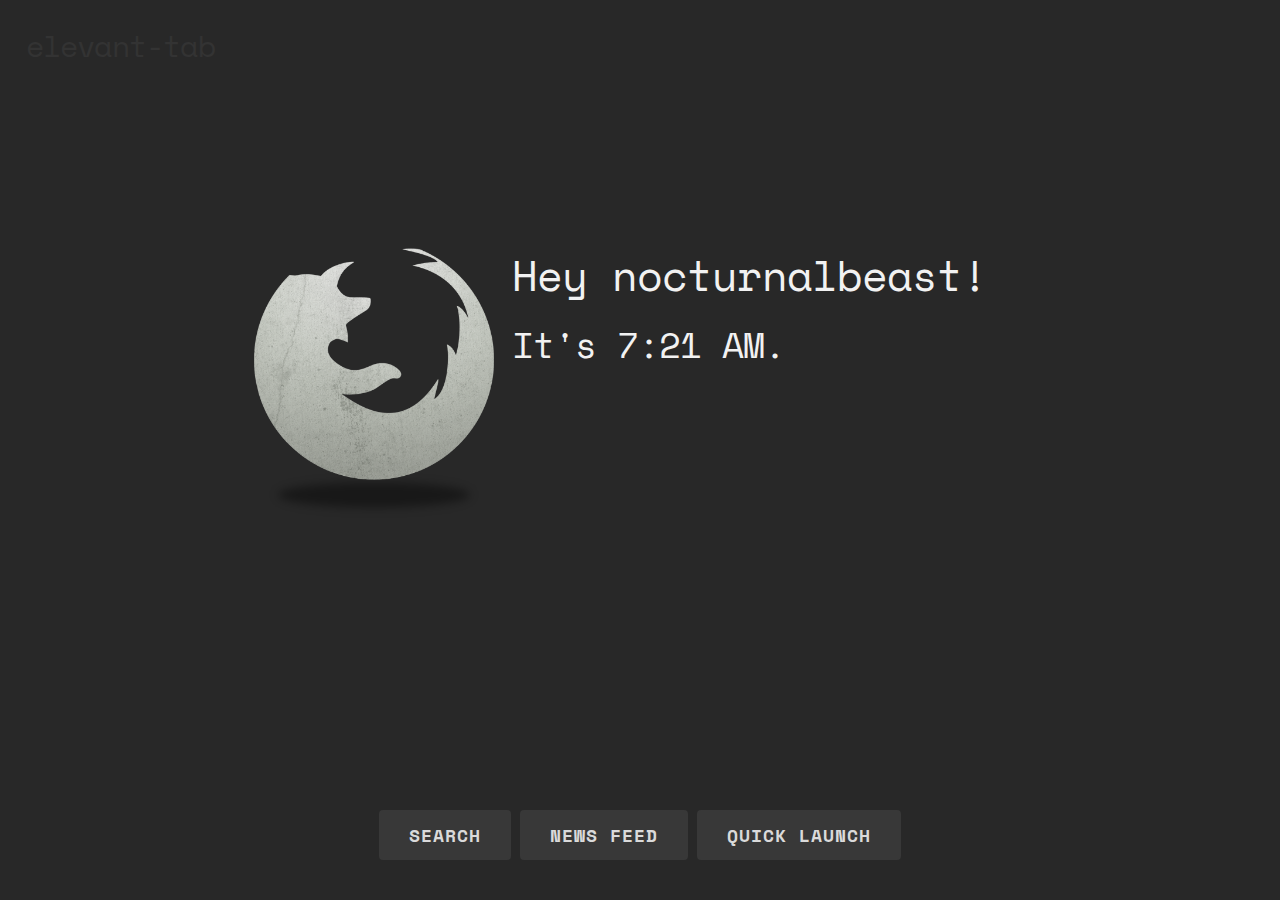
<file: index.html>
<!DOCTYPE html>
<html lang="en">

  <head>
    <title>elevant-tab</title>

    <meta charset="utf-8">
    <meta name="viewport" content="width=device-width, initial-scale=1">

    <script src="js/jquery-3.3.1.min.js"></script>
    <link rel="stylesheet" href="https://use.fontawesome.com/releases/v5.3.1/css/all.css" integrity="sha384-mzrmE5qonljUremFsqc01SB46JvROS7bZs3IO2EmfFsd15uHvIt+Y8vEf7N7fWAU" crossorigin="anonymous">
    <link rel="stylesheet" href="css/normalize.css">
    <link rel="stylesheet" href="css/skeleton.css">
    <link rel="stylesheet" href="css/main.css">

    <link rel="icon" type="image/png" href="images/favicon.png">

    <script>
    function dispTime() {
      var today = new Date();
      var h = today.getHours();
      var m = today.getMinutes();
      var ampm = h >= 12 ? 'PM' : 'AM';
      h = h % 12;      
      m = chkTime(m);
      document.getElementById("datetime").innerHTML = h + ":" + m + " " + ampm;
      var t = setTimeout(dispTime, 500);
    }
    function chkTime(i) {
      if (i < 10) {i = "0" + i};
      return i;
    }
    </script>
  </head>

  <body onload="dispTime()">
    <div class="title" id="heading">
      <row class="ten columns">
      <div id="title">
        <h4>elevant-tab</h4>
      </div>
      </row>
      <row class="two columns">
      <div align=right class="cog">
        <h4><span class="fa fa-wrench" id="settings-btn"></span></h4>
        <div id="menu"></div>
      </div>
      </row>
    </div>

    <div class="maincont" id="panel">
      <row class="four columns" id="logo">
      <img src="images/logo/light/firefox.png" width="300" height="300">
      </row>
      <row class="eight columns" id="infopanel">
      <br>
      <h2>Hey nocturnalbeast!</h2>
      <h3>It's <span id="datetime"></span>.</h3>
      </row>
    </div>

    <div class="maincont" id="searchbar">
      <img src="images/logo/light/firefox.png" width="200" height="200">
      <form action="" method="GET">
        <input type="text" name="search_text" id="search_text" placeholder="Search" class="srch-p1">
        <input type="button" name="search_button" id="search_button" class="srch-p2">
      </form>
    </div>

    <div class="btn-bar">
      <button class="ele-btn" id="search-btn">search</button>
      <button class="ele-btn">news feed</button>
      <button class="ele-btn">quick launch</button>
    </div>

    <script>
    $(document).ready(function(){
      $("#searchbar").hide();
      $("#search-btn").click(function(){
        $("#panel").fadeToggle("fast");
        $("#searchbar").fadeToggle("fast");
      });
    });
    </script>
  </body>

</html>
</file>
<file: css/skeleton.css>
/* Grid
–––––––––––––––––––––––––––––––––––––––––––––––––– */
.container {
  position: relative;
  width: 100%;
  max-width: 960px;
  margin: 0 auto;
  padding: 0 20px;
  box-sizing: border-box; }
.column,
.columns {
  width: 100%;
  float: left;
  box-sizing: border-box; }

/* For devices larger than 400px */
@media (min-width: 400px) {
  .container {
    width: 85%;
    padding: 0; }
}

/* For devices larger than 550px */
@media (min-width: 550px) {
  .container {
    width: 80%; }
  .column,
  .columns {
    margin-left: 4%; }
  .column:first-child,
  .columns:first-child {
    margin-left: 0; }

  .one.column,
  .one.columns                    { width: 4.66666666667%; }
  .two.columns                    { width: 13.3333333333%; }
  .three.columns                  { width: 22%;            }
  .four.columns                   { width: 30.6666666667%; }
  .five.columns                   { width: 39.3333333333%; }
  .six.columns                    { width: 48%;            }
  .seven.columns                  { width: 56.6666666667%; }
  .eight.columns                  { width: 65.3333333333%; }
  .nine.columns                   { width: 74.0%;          }
  .ten.columns                    { width: 82.6666666667%; }
  .eleven.columns                 { width: 91.3333333333%; }
  .twelve.columns                 { width: 100%; margin-left: 0; }

  .one-third.column               { width: 30.6666666667%; }
  .two-thirds.column              { width: 65.3333333333%; }

  .one-half.column                { width: 48%; }

  /* Offsets */
  .offset-by-one.column,
  .offset-by-one.columns          { margin-left: 8.66666666667%; }
  .offset-by-two.column,
  .offset-by-two.columns          { margin-left: 17.3333333333%; }
  .offset-by-three.column,
  .offset-by-three.columns        { margin-left: 26%;            }
  .offset-by-four.column,
  .offset-by-four.columns         { margin-left: 34.6666666667%; }
  .offset-by-five.column,
  .offset-by-five.columns         { margin-left: 43.3333333333%; }
  .offset-by-six.column,
  .offset-by-six.columns          { margin-left: 52%;            }
  .offset-by-seven.column,
  .offset-by-seven.columns        { margin-left: 60.6666666667%; }
  .offset-by-eight.column,
  .offset-by-eight.columns        { margin-left: 69.3333333333%; }
  .offset-by-nine.column,
  .offset-by-nine.columns         { margin-left: 78.0%;          }
  .offset-by-ten.column,
  .offset-by-ten.columns          { margin-left: 86.6666666667%; }
  .offset-by-eleven.column,
  .offset-by-eleven.columns       { margin-left: 95.3333333333%; }

  .offset-by-one-third.column,
  .offset-by-one-third.columns    { margin-left: 34.6666666667%; }
  .offset-by-two-thirds.column,
  .offset-by-two-thirds.columns   { margin-left: 69.3333333333%; }

  .offset-by-one-half.column,
  .offset-by-one-half.columns     { margin-left: 52%; }

}


/* Base Styles
–––––––––––––––––––––––––––––––––––––––––––––––––– */
/* NOTE
html is set to 62.5% so that all the REM measurements throughout Skeleton
are based on 10px sizing. So basically 1.5rem = 15px :) */
html {
  font-size: 62.5%; }
body {
  font-size: 1.5em; /* currently ems cause chrome bug misinterpreting rems on body element */
  line-height: 1.6;
  font-weight: 400; }


/* Typography
–––––––––––––––––––––––––––––––––––––––––––––––––– */
h1, h2, h3, h4, h5, h6 {
  margin-top: 0;
  margin-bottom: 2rem;
  font-weight: 300; }
h1 { font-size: 4.0rem; line-height: 1.2;  letter-spacing: -.1rem;}
h2 { font-size: 3.6rem; line-height: 1.25; letter-spacing: -.1rem; }
h3 { font-size: 3.0rem; line-height: 1.3;  letter-spacing: -.1rem; }
h4 { font-size: 2.4rem; line-height: 1.35; letter-spacing: -.08rem; }
h5 { font-size: 1.8rem; line-height: 1.5;  letter-spacing: -.05rem; }
h6 { font-size: 1.5rem; line-height: 1.6;  letter-spacing: 0; }

/* Larger than phablet */
@media (min-width: 550px) {
  h1 { font-size: 5.0rem; }
  h2 { font-size: 4.2rem; }
  h3 { font-size: 3.6rem; }
  h4 { font-size: 3.0rem; }
  h5 { font-size: 2.4rem; }
  h6 { font-size: 1.5rem; }
}

p {
  margin-top: 0; }


/* Links
–––––––––––––––––––––––––––––––––––––––––––––––––– */
a {
  color: #1EAEDB; }
a:hover {
  color: #0FA0CE; }


/* Buttons
–––––––––––––––––––––––––––––––––––––––––––––––––– */
.button,
button,
input[type="submit"],
input[type="reset"],
input[type="button"] {
  display: inline-block;
  height: 38px;
  padding: 0 30px;
  color: #555;
  text-align: center;
  font-size: 11px;
  font-weight: 600;
  line-height: 38px;
  letter-spacing: .1rem;
  text-transform: uppercase;
  text-decoration: none;
  white-space: nowrap;
  background-color: transparent;
  border-radius: 4px;
  border: 1px solid #bbb;
  cursor: pointer;
  box-sizing: border-box; }
.button:hover,
button:hover,
input[type="submit"]:hover,
input[type="reset"]:hover,
input[type="button"]:hover,
.button:focus,
button:focus,
input[type="submit"]:focus,
input[type="reset"]:focus,
input[type="button"]:focus {
  color: #333;
  border-color: #888;
  outline: 0; }
.button.button-primary,
button.button-primary,
input[type="submit"].button-primary,
input[type="reset"].button-primary,
input[type="button"].button-primary {
  color: #FFF;
  background-color: #33C3F0;
  border-color: #33C3F0; }
.button.button-primary:hover,
button.button-primary:hover,
input[type="submit"].button-primary:hover,
input[type="reset"].button-primary:hover,
input[type="button"].button-primary:hover,
.button.button-primary:focus,
button.button-primary:focus,
input[type="submit"].button-primary:focus,
input[type="reset"].button-primary:focus,
input[type="button"].button-primary:focus {
  color: #FFF;
  background-color: #1EAEDB;
  border-color: #1EAEDB; }


/* Forms
–––––––––––––––––––––––––––––––––––––––––––––––––– */
input[type="email"],
input[type="number"],
input[type="search"],
input[type="text"],
input[type="tel"],
input[type="url"],
input[type="password"],
textarea,
select {
  height: 38px;
  padding: 6px 10px; /* The 6px vertically centers text on FF, ignored by Webkit */
  background-color: #fff;
  border: 1px solid #D1D1D1;
  border-radius: 4px;
  box-shadow: none;
  box-sizing: border-box; }
/* Removes awkward default styles on some inputs for iOS */
input[type="email"],
input[type="number"],
input[type="search"],
input[type="text"],
input[type="tel"],
input[type="url"],
input[type="password"],
textarea {
  -webkit-appearance: none;
     -moz-appearance: none;
          appearance: none; }
textarea {
  min-height: 65px;
  padding-top: 6px;
  padding-bottom: 6px; }
input[type="email"]:focus,
input[type="number"]:focus,
input[type="search"]:focus,
input[type="text"]:focus,
input[type="tel"]:focus,
input[type="url"]:focus,
input[type="password"]:focus,
textarea:focus,
select:focus {
  border: 1px solid #33C3F0;
  outline: 0; }
label,
legend {
  display: block;
  margin-bottom: .5rem;
  font-weight: 600; }
fieldset {
  padding: 0;
  border-width: 0; }
input[type="checkbox"],
input[type="radio"] {
  display: inline; }
label > .label-body {
  display: inline-block;
  margin-left: .5rem;
  font-weight: normal; }


/* Lists
–––––––––––––––––––––––––––––––––––––––––––––––––– */
ul {
  list-style: circle inside; }
ol {
  list-style: decimal inside; }
ol, ul {
  padding-left: 0;
  margin-top: 0; }
ul ul,
ul ol,
ol ol,
ol ul {
  margin: 1.5rem 0 1.5rem 3rem;
  font-size: 90%; }
li {
  margin-bottom: 1rem; }


/* Code
–––––––––––––––––––––––––––––––––––––––––––––––––– */
code {
  padding: .2rem .5rem;
  margin: 0 .2rem;
  font-size: 90%;
  white-space: nowrap;
  background: #F1F1F1;
  border: 1px solid #E1E1E1;
  border-radius: 4px; }
pre > code {
  display: block;
  padding: 1rem 1.5rem;
  white-space: pre; }


/* Tables
–––––––––––––––––––––––––––––––––––––––––––––––––– */
th,
td {
  padding: 12px 15px;
  text-align: left;
  border-bottom: 1px solid #E1E1E1; }
th:first-child,
td:first-child {
  padding-left: 0; }
th:last-child,
td:last-child {
  padding-right: 0; }


/* Spacing
–––––––––––––––––––––––––––––––––––––––––––––––––– */
button,
.button {
  margin-bottom: 1rem; }
input,
textarea,
select,
fieldset {
  margin-bottom: 1.5rem; }
pre,
blockquote,
dl,
figure,
table,
p,
ul,
ol,
form {
  margin-bottom: 2.5rem; }


/* Utilities
–––––––––––––––––––––––––––––––––––––––––––––––––– */
.u-full-width {
  width: 100%;
  box-sizing: border-box; }
.u-max-full-width {
  max-width: 100%;
  box-sizing: border-box; }
.u-pull-right {
  float: right; }
.u-pull-left {
  float: left; }


/* Misc
–––––––––––––––––––––––––––––––––––––––––––––––––– */
hr {
  margin-top: 3rem;
  margin-bottom: 3.5rem;
  border-width: 0;
  border-top: 1px solid #E1E1E1; }


/* Clearing
–––––––––––––––––––––––––––––––––––––––––––––––––– */

/* Self Clearing Goodness */
.container:after,
.row:after,
.u-cf {
  content: "";
  display: table;
  clear: both; }


/* Media Queries
–––––––––––––––––––––––––––––––––––––––––––––––––– */
/*
Note: The best way to structure the use of media queries is to create the queries
near the relevant code. For example, if you wanted to change the styles for buttons
on small devices, paste the mobile query code up in the buttons section and style it
there.
*/


/* Larger than mobile */
@media (min-width: 400px) {}

/* Larger than phablet (also point when grid becomes active) */
@media (min-width: 550px) {}

/* Larger than tablet */
@media (min-width: 750px) {}

/* Larger than desktop */
@media (min-width: 1000px) {}

/* Larger than Desktop HD */
@media (min-width: 1200px) {}
</file>
<file: css/main.css>
/* space-mono-regular - latin */
@font-face {
  font-family: 'Space Mono';
  font-style: normal;
  font-weight: 400;
  src: url('../fonts/space-mono-v2-latin-regular.eot'); /* IE9 Compat Modes */
  src: local('Space Mono'), local('SpaceMono-Regular'),
       url('../fonts/space-mono-v2-latin-regular.eot?#iefix') format('embedded-opentype'), /* IE6-IE8 */
       url('../fonts/space-mono-v2-latin-regular.woff2') format('woff2'), /* Super Modern Browsers */
       url('../fonts/space-mono-v2-latin-regular.woff') format('woff'), /* Modern Browsers */
       url('../fonts/space-mono-v2-latin-regular.ttf') format('truetype'), /* Safari, Android, iOS */
       url('../fonts/space-mono-v2-latin-regular.svg#SpaceMono') format('svg'); /* Legacy iOS */
}

/* space-mono-italic - latin */
@font-face {
  font-family: 'Space Mono';
  font-style: italic;
  font-weight: 400;
  src: url('../fonts/space-mono-v2-latin-italic.eot'); /* IE9 Compat Modes */
  src: local('Space Mono Italic'), local('SpaceMono-Italic'),
       url('../fonts/space-mono-v2-latin-italic.eot?#iefix') format('embedded-opentype'), /* IE6-IE8 */
       url('../fonts/space-mono-v2-latin-italic.woff2') format('woff2'), /* Super Modern Browsers */
       url('../fonts/space-mono-v2-latin-italic.woff') format('woff'), /* Modern Browsers */
       url('../fonts/space-mono-v2-latin-italic.ttf') format('truetype'), /* Safari, Android, iOS */
       url('../fonts/space-mono-v2-latin-italic.svg#SpaceMono') format('svg'); /* Legacy iOS */
}

/* space-mono-700 - latin */
@font-face {
  font-family: 'Space Mono';
  font-style: normal;
  font-weight: 700;
  src: url('../fonts/space-mono-v2-latin-700.eot'); /* IE9 Compat Modes */
  src: local('Space Mono Bold'), local('SpaceMono-Bold'),
       url('../fonts/space-mono-v2-latin-700.eot?#iefix') format('embedded-opentype'), /* IE6-IE8 */
       url('../fonts/space-mono-v2-latin-700.woff2') format('woff2'), /* Super Modern Browsers */
       url('../fonts/space-mono-v2-latin-700.woff') format('woff'), /* Modern Browsers */
       url('../fonts/space-mono-v2-latin-700.ttf') format('truetype'), /* Safari, Android, iOS */
       url('../fonts/space-mono-v2-latin-700.svg#SpaceMono') format('svg'); /* Legacy iOS */
}

/* space-mono-700italic - latin */
@font-face {
  font-family: 'Space Mono';
  font-style: italic;
  font-weight: 700;
  src: url('../fonts/space-mono-v2-latin-700italic.eot'); /* IE9 Compat Modes */
  src: local('Space Mono Bold Italic'), local('SpaceMono-BoldItalic'),
       url('../fonts/space-mono-v2-latin-700italic.eot?#iefix') format('embedded-opentype'), /* IE6-IE8 */
       url('../fonts/space-mono-v2-latin-700italic.woff2') format('woff2'), /* Super Modern Browsers */
       url('../fonts/space-mono-v2-latin-700italic.woff') format('woff'), /* Modern Browsers */
       url('../fonts/space-mono-v2-latin-700italic.ttf') format('truetype'), /* Safari, Android, iOS */
       url('../fonts/space-mono-v2-latin-700italic.svg#SpaceMono') format('svg'); /* Legacy iOS */
}


.title {
  margin-bottom: 2%;
  margin-top: 2%;
  margin-left: 2%;
  margin-right: 2%;
  color: #333333; }

.cog {
	margin-top: 2px;
	margin-right: 5px;
}

.menu {
	display: none;
}

.maincont {
  width: 65%;
  height: 50%;
  overflow: auto;
  margin: auto;
  position: absolute;
  top: 0; left: 0; bottom: 0; right: 0;
}

.btn-bar {
  width: 65%;
  height: 10%;
  overflow: auto;
  margin: auto;
  position: absolute;
  text-align: center;
  bottom: 0; left: 0; right: 0;
}

.srch-p1, input[type="text"], textarea, select{
  background-color: #282828;
  color: #aaaaaa;
}

.ele-btn {
  background-color: #383838;
  color: #dadada;
  height: 50px;
  font-size: 18px;
  border: none;
}

.ele-btn:hover {
  background-color: #dadada;
  color: #383838;
}

.ele-btn:focus {
  background-color: #303030;
  color: #aaaaaa;
}

body {
  font-family: 'Space Mono', monospace;
  background-color: #282828;
  color: #f2f2f2; }
</file>
